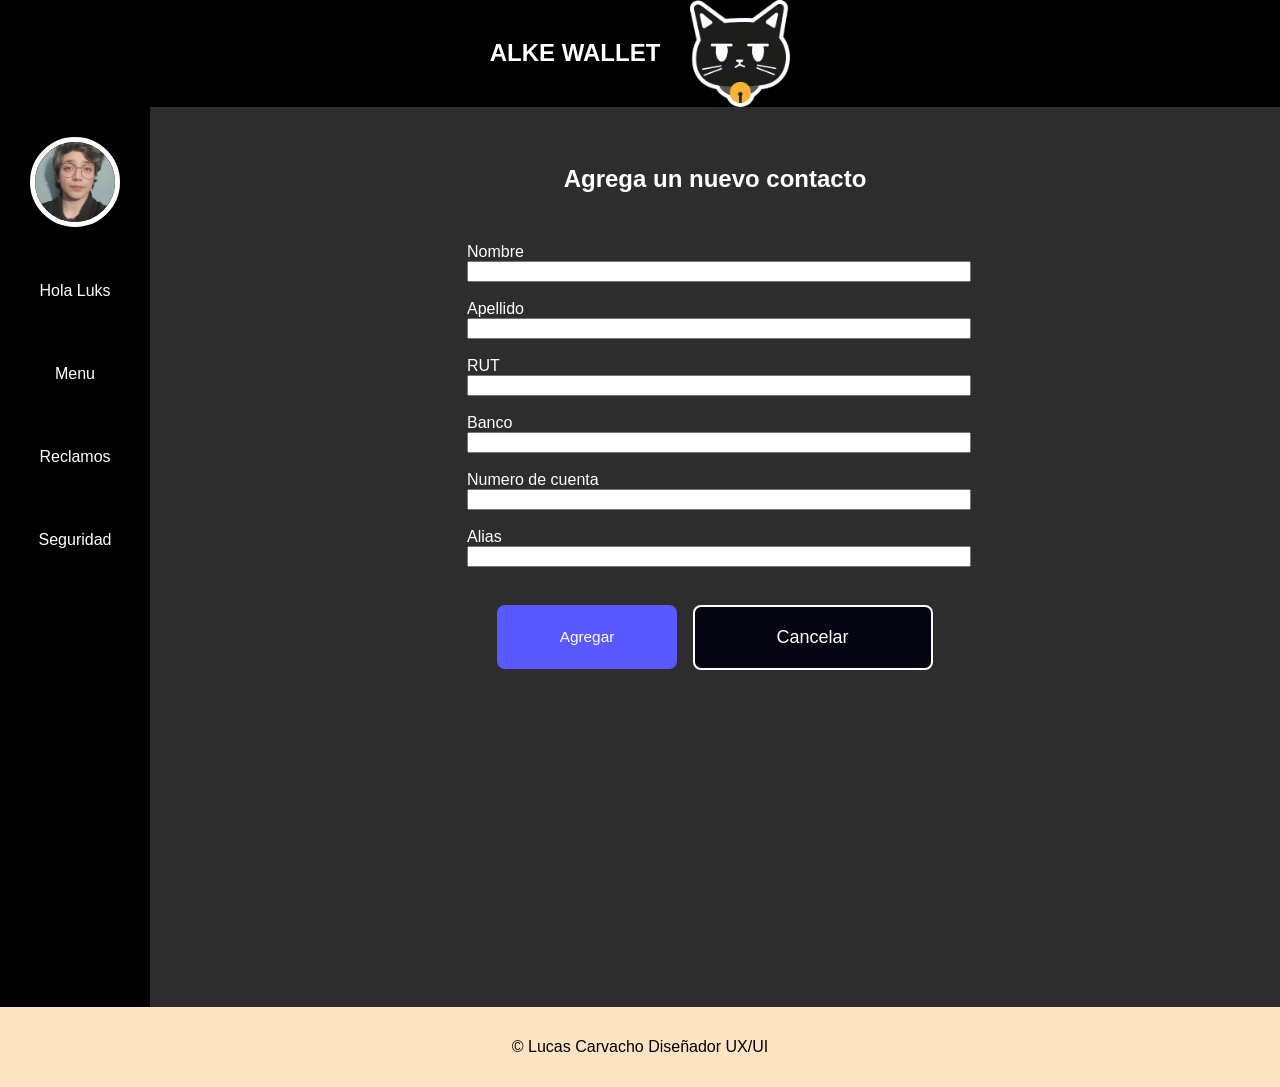
<file: add-contacts.html>
<!DOCTYPE html>
<html lang="en">

<head>
    <meta charset="UTF-8">
    <meta name="viewport" content="width=device-width, initial-scale=1.0">
    <title>Document</title>
    <link rel="stylesheet" href="css/add-contacts.css">

</head>

<body>
    <section class="cosas-de-arriba">
        <h2>ALKE WALLET</h2>
        <img src="img/LOGO WALLET.png" alt="">
    </section>
    <div class="layout">
        <nav>
            <img src="img/fotoperfil.jpeg" alt="" class="fotoperfil">
            <ul class="menu-desplegable">
                <li>
                    <a href="#">Hola Luks</a>
                    <ul>
                        <li><a href="index.html">Cerrar Sesión</a></li>
                    </ul>
                </li>
                <li>
                    <a href="#">Menu</a>
                    <ul>
                        <li><a href="transactions.html">Historial</a></li>
                        <li><a href="deposit.html">Fondos</a></li>
                        <li><a href="contacts.html">Contactos / Transferir</a></li>
                    </ul>
                </li>
                <li>
                    <a href="#">Reclamos </a>

                </li>
                <li>
                    <a href="#">Seguridad </a>

                </li>

            </ul>
        </nav>
        <div class="contenido">

            <h2>Agrega un nuevo contacto</h2>
            <form id="formularioContacto" class="formulario-contacto">
                <label for="Nombre">Nombre</label>
                <br>
                <input type="text" id="nombreContacto">
                <br>
                <br>
                <label for="Apellido">Apellido</label>
                <br>
                <input type="text" id="apellidoContacto">
                <br>
                <br>
                <label for="RUT">RUT</label>
                <br>
                <input type="text" id="rutContacto">
                <br>
                <br>
                <label for="Bamco">Banco</label>
                <br>
                <input type="text" id="bancoContacto">
                <br>
                <br>
                <label for="Numero de cuenta">Numero de cuenta</label>
                <br>
                <input type="text" id="numeroCuentaContacto">
                <br>
                <br>
                <label for="Alias">Alias</label>
                <br>
                <input type="text" id="aliasContacto">

                <br><br>
                <div class="fila-botones">
                    <button type="submit" id="botonGuardarContacto" class="boton-menu">
                        Agregar
                    </button>
                    <a href="contacts.html" class="boton-menu boton-regresar">Cancelar</a>
                </div>
            </form>
            </section>
        </div>
    </div>

    <footer>
        <p>© Lucas Carvacho Diseñador UX/UI</p>
    </footer>

    <script src="js/add-contacts.js"></script>

</body>

</html>
</file>
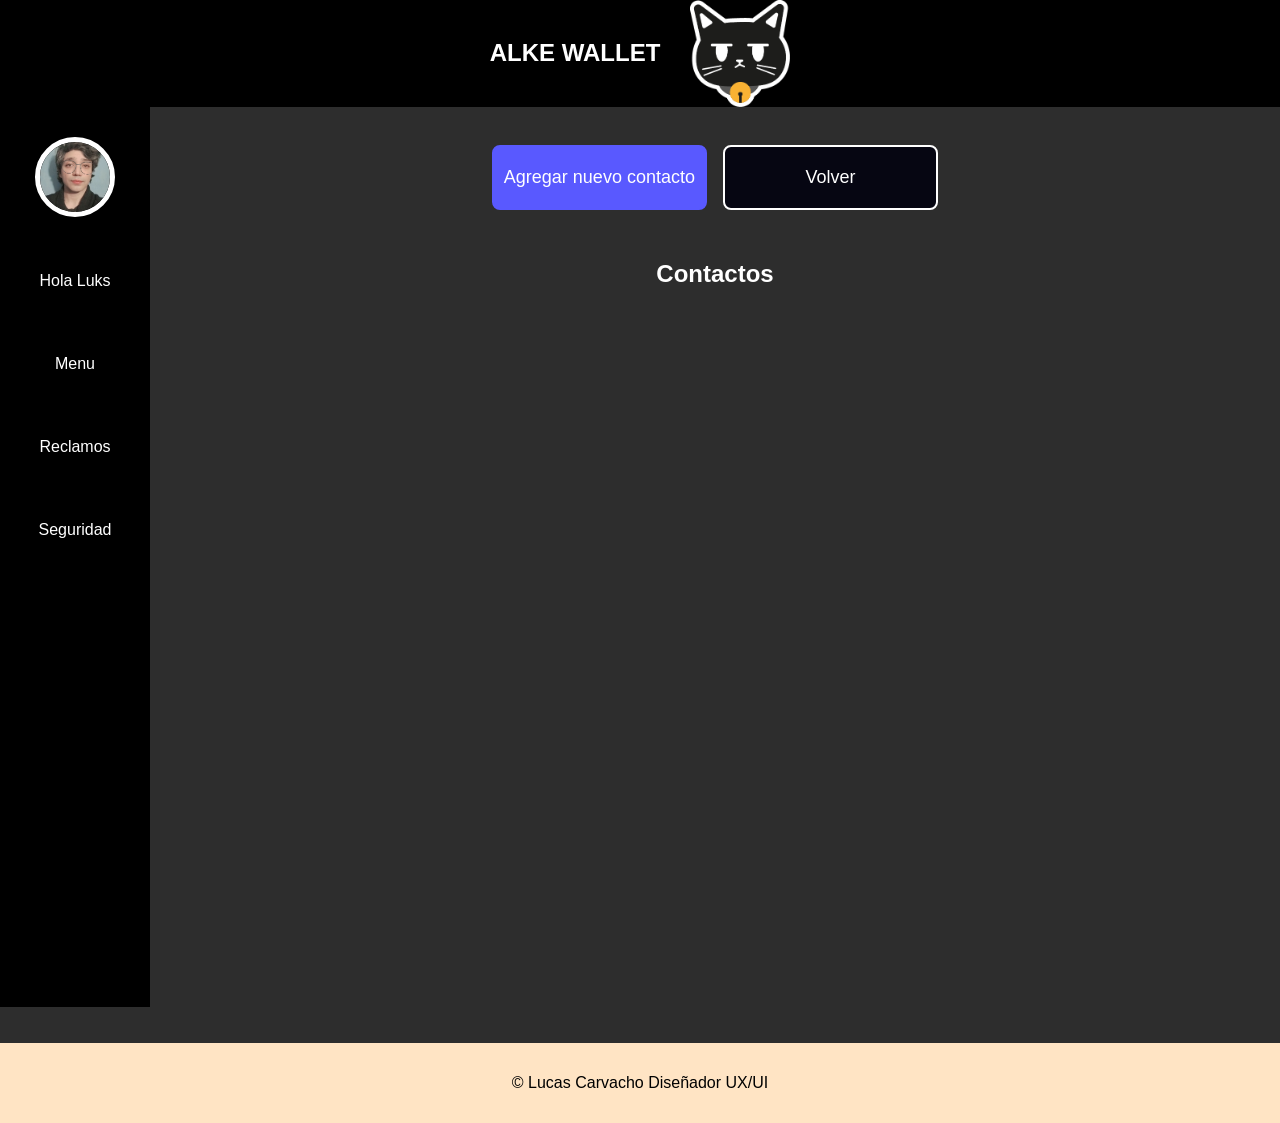
<file: contacts.html>
<!DOCTYPE html>
<html lang="en">

<head>
    <meta charset="UTF-8">
    <meta name="viewport" content="width=device-width, initial-scale=1.0">
    <title>Document</title>
    <link rel="stylesheet" href="css/contacts.css">

</head>

<body>
    <section class="cosas-de-arriba">
        <h2>ALKE WALLET</h2>
        <img src="img/LOGO WALLET.png" alt="">
    </section>
    <div class="layout">
        <nav>
            <img src="img/fotoperfil.jpeg" alt="" class="fotoperfil">
            <ul class="menu-desplegable">
                <li>
                    <a href="#">Hola Luks</a>
                    <ul>
                        <li><a href="index.html">Cerrar Sesión</a></li>
                    </ul>
                </li>
                <li>
                    <a href="#">Menu</a>
                    <ul>
                        <li><a href="transactions.html">Historial</a></li>
                        <li><a href="deposit.html">Fondos</a></li>
                        <li><a href="contacts.html">Contactos / Transferir</a></li>
                    </ul>
                </li>
                <li>
                    <a href="#">Reclamos </a>

                </li>
                <li>
                    <a href="#">Seguridad </a>

                </li>

            </ul>
        </nav>
        <div class="contenido">

            <section class="acciones-principales">
                <div class="fila-botones">

                    <a href="add-contacts.html" class="boton-menu">
                        Agregar nuevo contacto
                    </a>

                    <a href="menu.html" class="boton-menu boton-regresar">
                        Volver
                    </a>

                </div>



            </section>

            <div class="container">
                <h2>Contactos</h2>
                <!--aqui quiero poner la lista de contactos-->
                <ul id="listaContactos" class="lista-contactos">
                </ul>
            </div>

        </div>
    </div>

    <br>
    <br>

    <footer>
        <p>© Lucas Carvacho Diseñador UX/UI</p>
    </footer>

    <script src="js/contacts.js"></script>

</body>

</html>
</file>
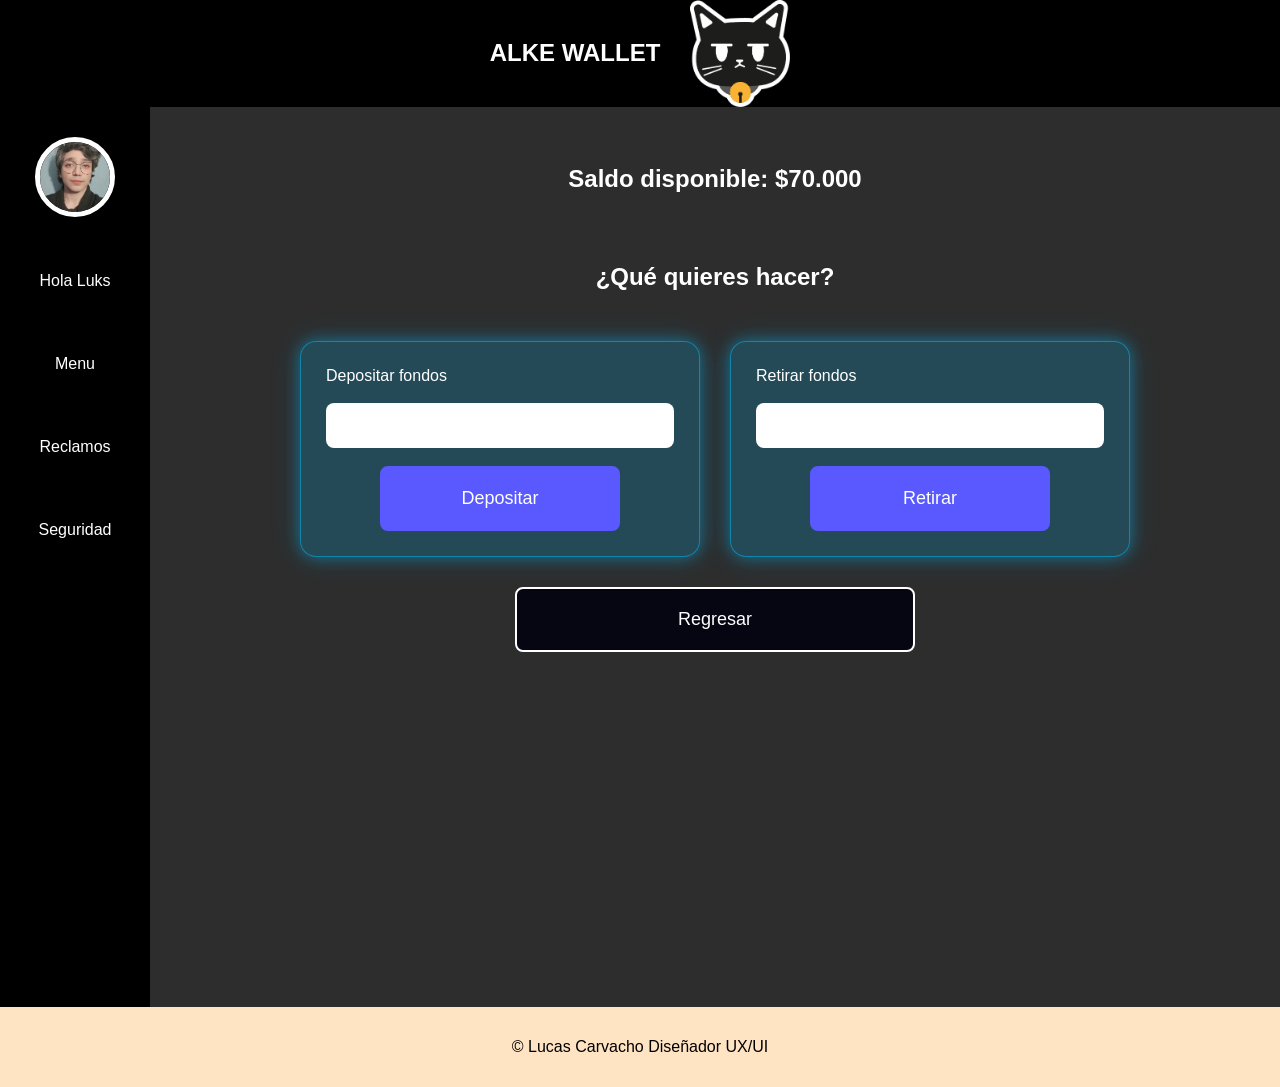
<file: deposit.html>
<!DOCTYPE html>
<html lang="en">

<head>
    <meta charset="UTF-8">
    <meta name="viewport" content="width=device-width, initial-scale=1.0">
    <title>Document</title>
    <link rel="stylesheet" href="css/deposit.css">
</head>

<body>
    <section class="cosas-de-arriba">
        <h2>ALKE WALLET</h2>
        <img src="img/LOGO WALLET.png" alt="">
    </section>
    <div class="layout">
        <nav>
            <img src="img/fotoperfil.jpeg" alt="" class="fotoperfil">
            <ul class="menu-desplegable">
                <li>
                    <a href="#">Hola Luks</a>
                    <ul>
                        <li><a href="index.html">Cerrar Sesión</a></li>
                    </ul>
                </li>
                <li>
                    <a href="#">Menu</a>
                    <ul>
                        <li><a href="transactions.html">Historial</a></li>
                        <li><a href="deposit.html">Fondos</a></li>
                        <li><a href="contacts.html">Contactos / Transferir</a></li>
                    </ul>
                </li>
                <li>
                    <a href="#">Reclamos </a>

                </li>
                <li>
                    <a href="#">Seguridad </a>

                </li>

            </ul>
        </nav>
        <div class="contenido">
            <!--aqui poner saldo disponible-->
            <h2 id="saldoDisponible"></h2>

            <h2>¿Qué quieres hacer?</h2>

            <div class="contenedor-fondos">
                <form id="formularioDepositar" class="formulario-depositar">
                    <label for="Depositar fondos">Depositar fondos</label>
                    <br><br>
                    <input type="number" id="depositarFondos">
                    <br><br>
                    <div class="fila-botones">

                        <button type="submit" id="botonDepositar" class="boton-menu">Depositar</button>
                    </div>
                </form>



                <form id="formularioRetirar" class="formulario-retirar">
                    <label for="Retirar fondos">Retirar fondos</label>
                    <br><br>
                    <input type="number" id="retirarFondos">
                    <br><br>
                    <div class="fila-botones">

                        <button type="submit" id="botonRetirar" class="boton-menu">Retirar</button>
                    </div>
                </form>
            </div>
            <a href="menu.html" class="boton-menu boton-regresar">Regresar</a>
            </section>
        </div>
    </div>

    <footer>
        <p>© Lucas Carvacho Diseñador UX/UI</p>
    </footer>

    <script src="js/deposit.js"></script>

</body>

</html>
</file>
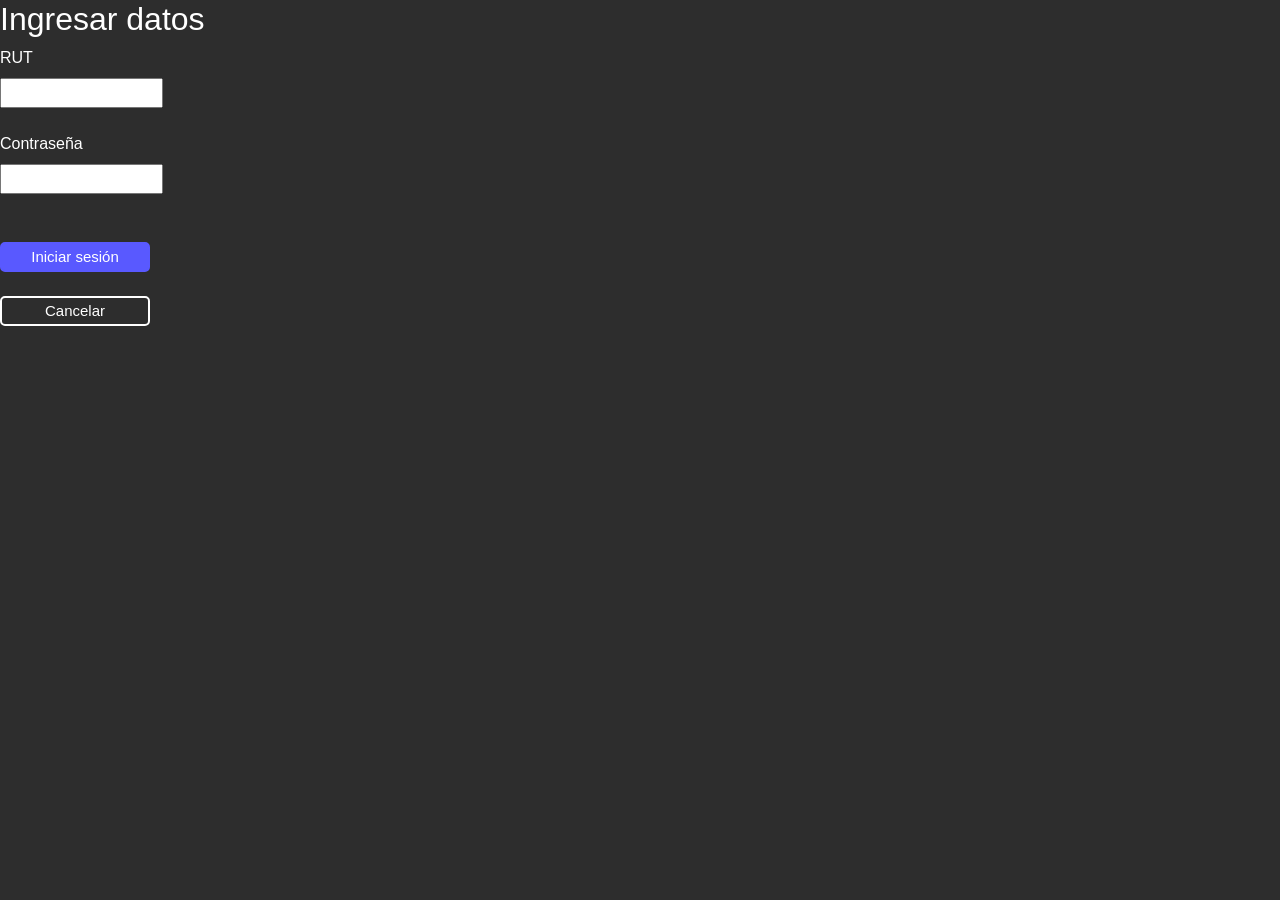
<file: login.html>
<!DOCTYPE html>
<html lang="en">

<head>
    <meta charset="UTF-8">
    <meta name="viewport" content="width=device-width, initial-scale=1.0">
    <title>Document</title>

    <link href="https://cdn.jsdelivr.net/npm/bootstrap@5.3.8/dist/css/bootstrap.min.css" rel="stylesheet"
        integrity="sha384-sRIl4kxILFvY47J16cr9ZwB07vP4J8+LH7qKQnuqkuIAvNWLzeN8tE5YBujZqJLB" crossorigin="anonymous">
    <link rel="stylesheet" href="css/login.css">
</head>

<body>
    <h2>Ingresar datos</h2>
    <form method="post">
        <label for="RUT" class="form-label">RUT</label>
        <br>
        <input type="text" class="cajita-rut" id="exampleInpRut">
        <br>
        <br>
        <label for="Contraseña" class="form-label">Contraseña</label>
        <br>
        <input type="password" class="cajita-contraseña" id="exampleInputPassword1">
    </form>
    <br><br>
    <!-- <a href="/menu.html" class="boton-principal">Iniciar sesión</a>-->
    <button type="button" class="btn btn-primary" id="botonIniciarSesion">Iniciar sesión</button>
    <br>
    <a href="/index.html" class="btn btn-secondary">Cancelar</a>
    <script src="https://code.jquery.com/jquery-3.7.1.min.js"></script>
    <script src="js/login.js"></script>
</body>

</html>
</file>
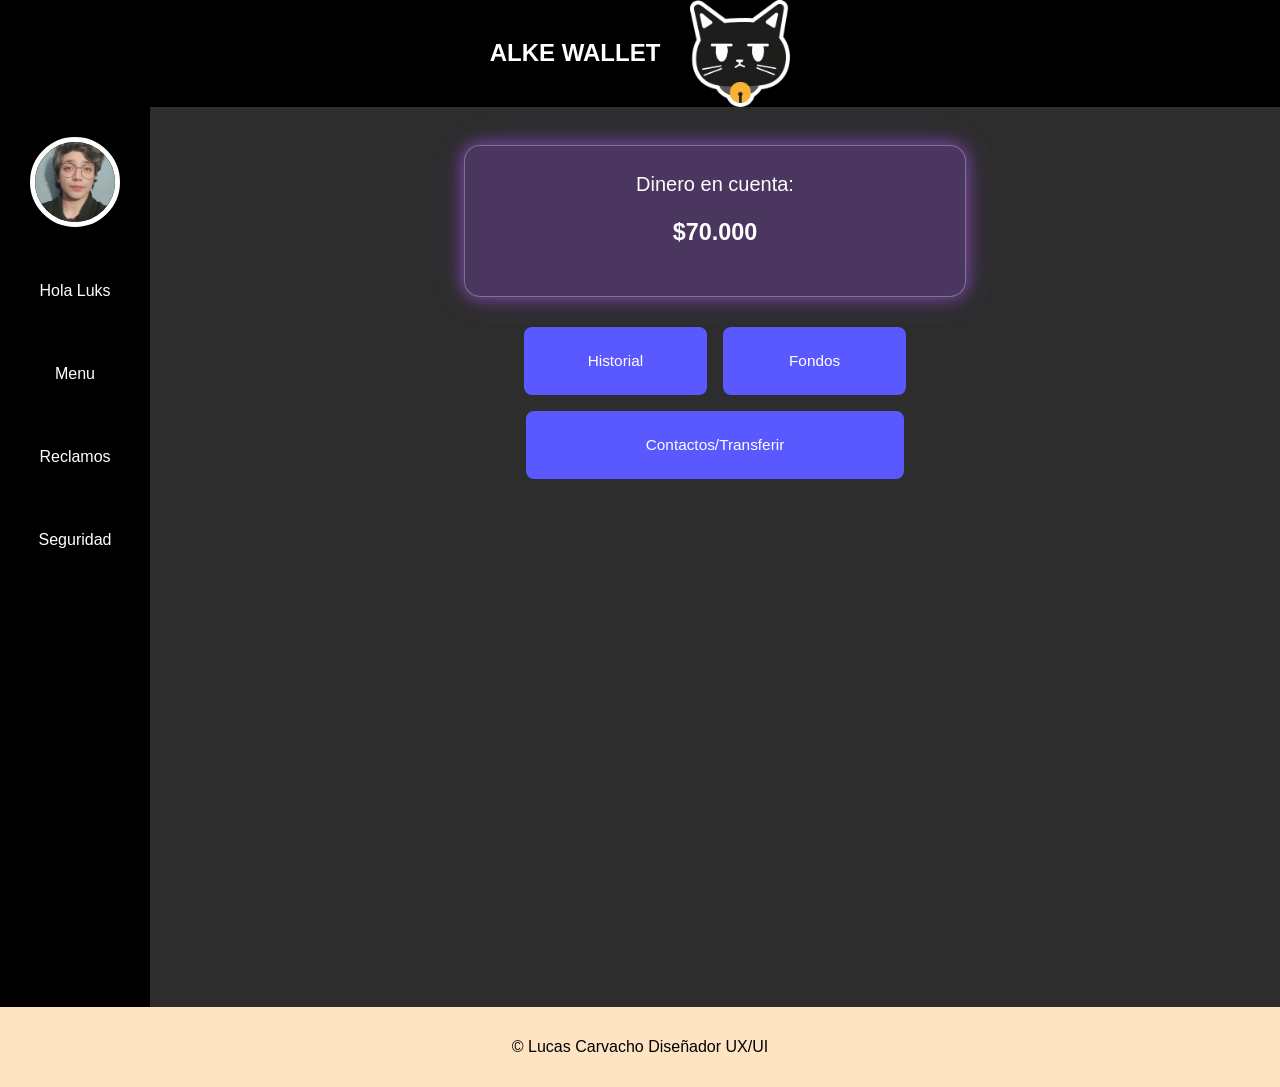
<file: menu.html>
<!DOCTYPE html>
<html lang="en">

<head>
    <meta charset="UTF-8">
    <meta name="viewport" content="width=device-width, initial-scale=1.0">
    <title>Document</title>
    <link rel="stylesheet" href="css/menu.css">

</head>

<body>
    <section class="cosas-de-arriba">
        <h2>ALKE WALLET</h2>
        <img src="img/LOGO WALLET.png" alt="">
    </section>
    <div class="layout">
        <nav>
            <img src="img/fotoperfil.jpeg" alt="" class="fotoperfil">
            <ul class="menu-desplegable">
                <li>
                    <a href="#">Hola Luks</a>
                    <ul>
                        <li><a href="/index.html">Cerrar Sesión</a></li>
                    </ul>
                </li>
                <li>
                    <a href="#">Menu</a>
                    <ul>
                        <li><a href="/transactions.html">Historial</a></li>
                        <li><a href="/deposit.html">Fondos</a></li>
                        <li><a href="/contacts.html">Contactos / Transferir</a></li>
                    </ul>
                </li>
                <li>
                    <a href="#">Reclamos </a>

                </li>
                <li>
                    <a href="#">Seguridad </a>

                </li>

            </ul>
        </nav>
        <div class="contenido">
            <div class="card-saldo">
                <label for="balance">Dinero en cuenta:</label>
                <h3 id="saldoCuenta">$70.000</h3>
            </div>
            <section class="acciones-principales">
                <div class="fila-botones">

                    <a href="transactions.html" class="boton-menu boton-historial">Historial</a>

                    <a href="deposit.html" class="boton-menu boton-tarjeta bloque">Fondos</a>
                </div>

                <a href="contacts.html" class="boton-menu boton-contactos">Contactos/Transferir</a>

            </section>
        </div>
    </div>

    <footer>
        <p>© Lucas Carvacho Diseñador UX/UI</p>
    </footer>

    <script src="js/menu.js"></script>

</body>

</html>
</file>
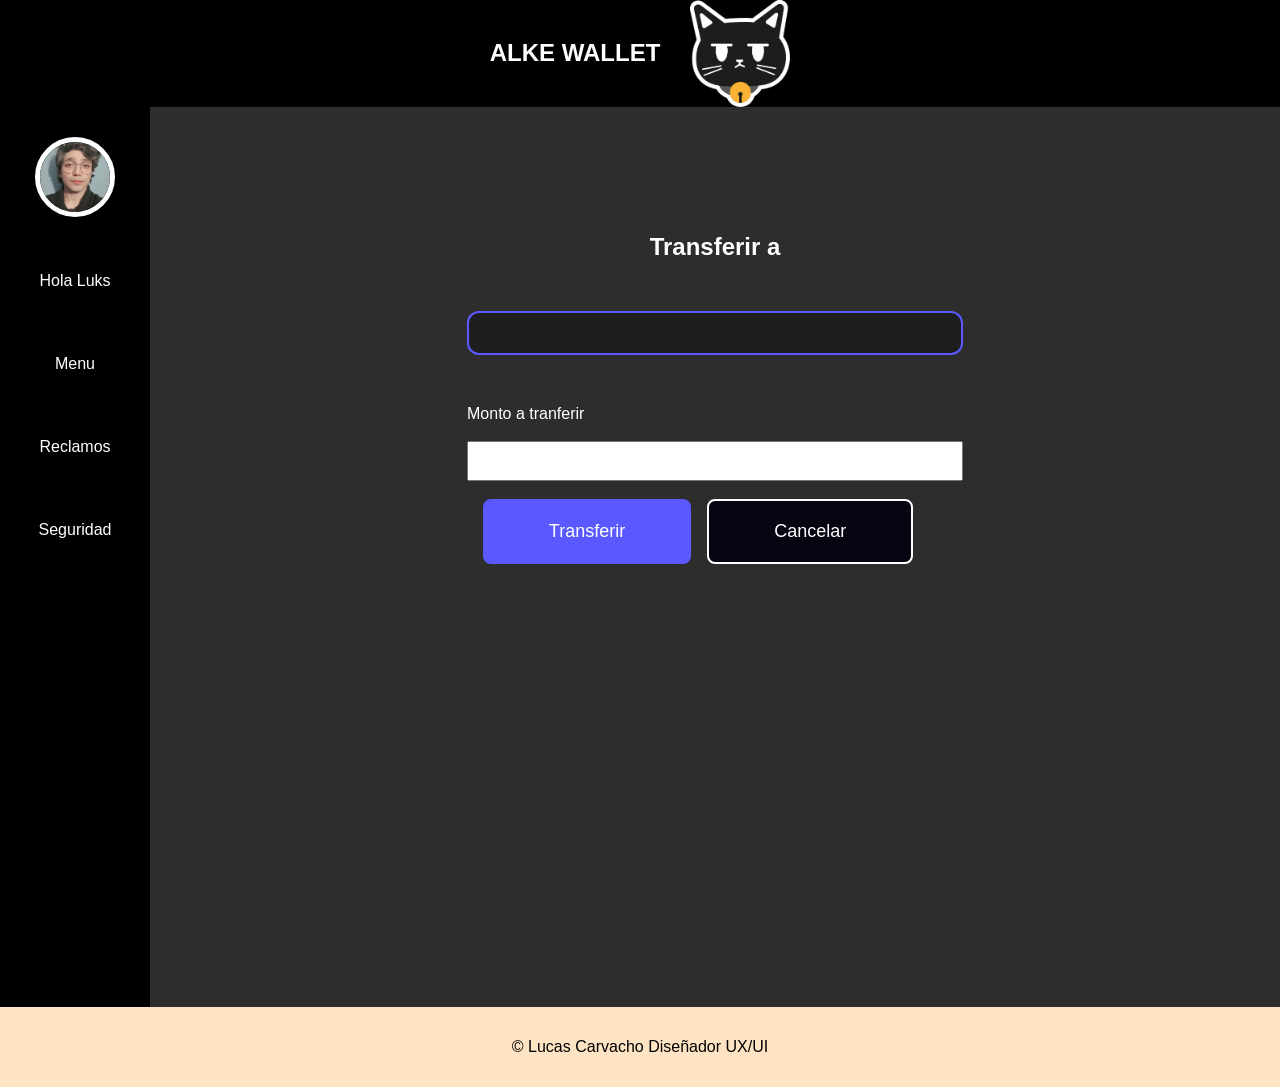
<file: sendmoney.html>
<!DOCTYPE html>
<html lang="en">

<head>
    <meta charset="UTF-8">
    <meta name="viewport" content="width=device-width, initial-scale=1.0">
    <title>Document</title>
    <link rel="stylesheet" href="css/sendmoney.css">
</head>

<body>
    <section class="cosas-de-arriba">
        <h2>ALKE WALLET</h2>
        <img src="img/LOGO WALLET.png" alt="">
    </section>
    <div class="layout">
        <nav>
            <img src="img/fotoperfil.jpeg" alt="" class="fotoperfil">
            <ul class="menu-desplegable">
                <li>
                    <a href="#">Hola Luks</a>
                    <ul>
                        <li><a href="index.html">Cerrar Sesión</a></li>
                    </ul>
                </li>
                <li>
                    <a href="#">Menu</a>
                    <ul>
                        <li><a href="transactions.html">Historial</a></li>
                        <li><a href="deposit.html">Fondos</a></li>
                        <li><a href="contacts.html">Contactos / Transferir</a></li>
                    </ul>
                </li>
                <li>
                    <a href="#">Reclamos </a>

                </li>
                <li>
                    <a href="#">Seguridad </a>

                </li>

            </ul>
        </nav>
        <div class="contenido">
            <!--aqui poner saldo disponible-->
            <h3 id="saldoDisponible"></h3>

            <h2>Transferir a </h2>

            <!--aqui poner una card con los datos del contacto seleccionado-->
            <div id="datosContactoTransferencia" class="contacto"></div>

            <form id="formularioTransferencia" class="formulario-contacto">
                <label for="Monto a tranferir">Monto a tranferir</label>
                <br><br>
                <input type="number" id="montoTransferir">
                <br>
                <br>
                <div class="fila-botones">
                    <br><br>
                    <button type="submit" id="botonTransferir" class="boton-menu">Transferir </button>
                    <a href="contacts.html" class="boton-menu boton-regresar">Cancelar</a>
                </div>
            </form>
            </section>
        </div>
    </div>

    <footer>
        <p>© Lucas Carvacho Diseñador UX/UI</p>
    </footer>

    <script src="js/sendmoney.js"></script>

</body>

</html>
</file>
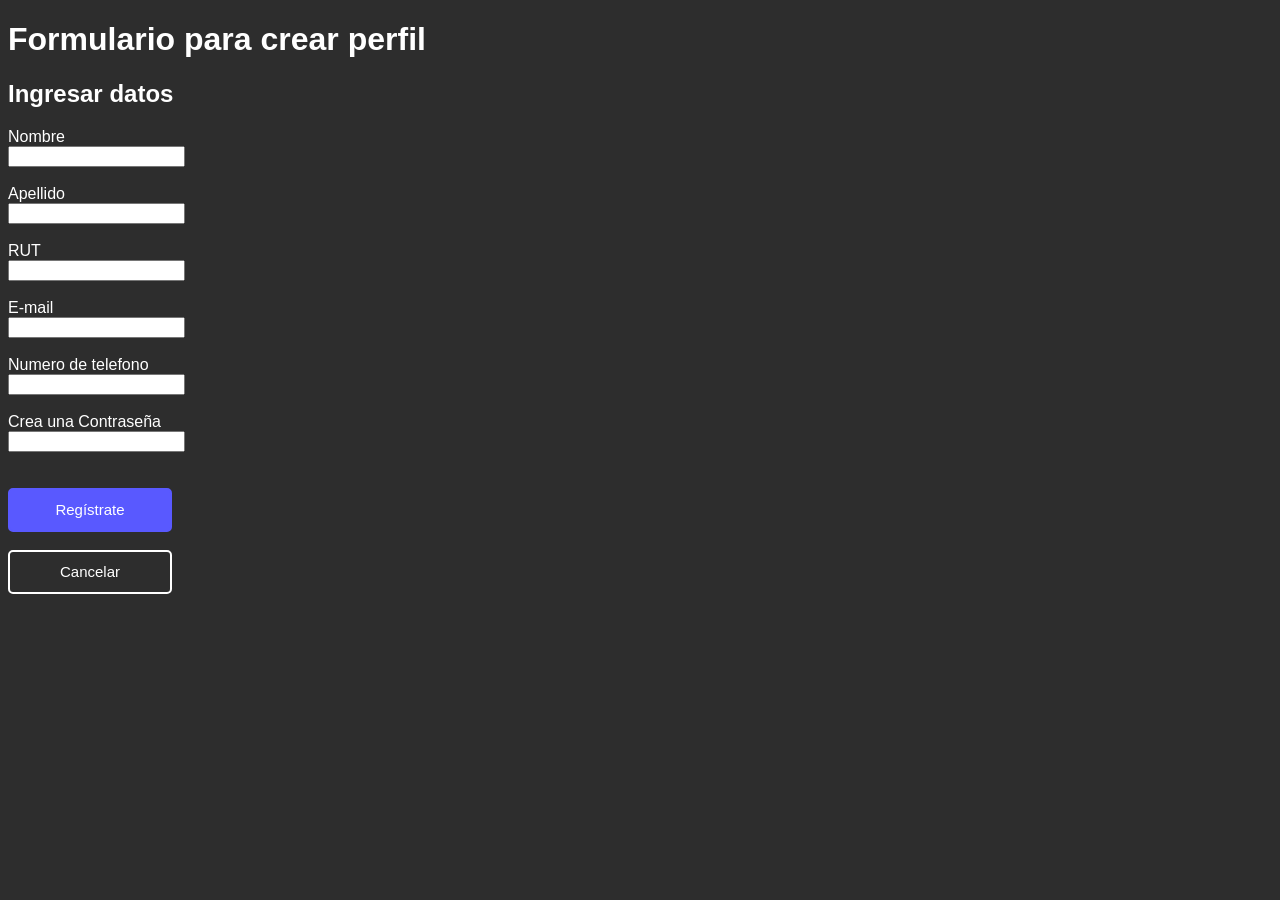
<file: signup.html>
<!DOCTYPE html>
<html lang="en">

<head>
    <meta charset="UTF-8">
    <meta name="viewport" content="width=device-width, initial-scale=1.0">
    <title>Document</title>
    <link rel="stylesheet" href="css/signup.css">
</head>

<body>
    <h1>Formulario para crear perfil</h1>
    <h2>Ingresar datos</h2>
    <form method="post" class="cajita-formulario-registro">
        <label for="Nombre">Nombre</label>
        <br>
        <input type="text">
        <br>
        <br>
        <label for="Apellido">Apellido</label>
        <br>
        <input type="text">
        <br>
        <br>
        <label for="RUT">RUT</label>
        <br>
        <input type="text">
        <br>
        <br>
        <label for="E-mail">E-mail</label>
        <br>
        <input type="text">
        <br>
        <br>
        <label for="Numero de telefono">Numero de telefono</label>
        <br>
        <input type="text">
        <br>
        <br>
        <label for="Contraseña">Crea una Contraseña</label>
        <br>
        <input type="password">
    </form>
    <br><br>
    <a href="menu.html" class="boton-principal">Regístrate</a>
    <br>
    <a href="index.html" class="boton-segundario">Cancelar</a>

</body>

</html>
</file>
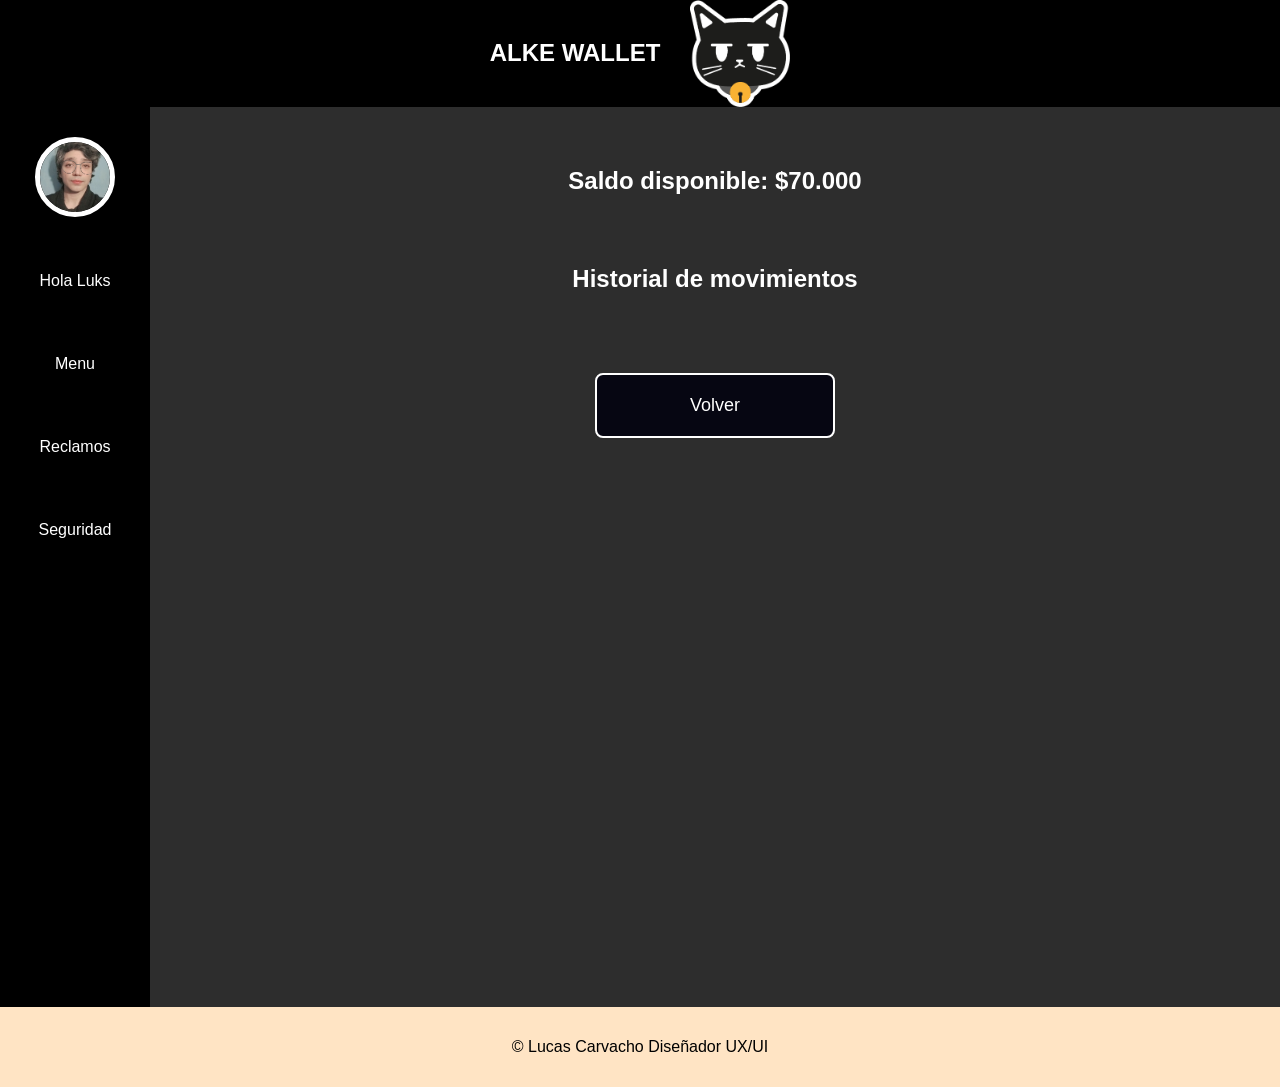
<file: transactions.html>
<!DOCTYPE html>
<html lang="en">

<head>
    <meta charset="UTF-8">
    <meta name="viewport" content="width=device-width, initial-scale=1.0">
    <title>Document</title>
    <link rel="stylesheet" href="css/transactions.css">

</head>

<body>
    <section class="cosas-de-arriba">
        <h2>ALKE WALLET</h2>
        <img src="img/LOGO WALLET.png" alt="">
    </section>
    <div class="layout">
        <nav>
            <img src="img/fotoperfil.jpeg" alt="" class="fotoperfil">
            <ul class="menu-desplegable">
                <li>
                    <a href="#">Hola Luks</a>
                    <ul>
                        <li><a href="index.html">Cerrar Sesión</a></li>
                    </ul>
                </li>
                <li>
                    <a href="#">Menu</a>
                    <ul>
                        <li><a href="transactions.html">Historial</a></li>
                        <li><a href="deposit.html">Fondos</a></li>
                        <li><a href="contacts.html">Contactos / Transferir</a></li>
                    </ul>
                </li>
                <li>
                    <a href="#">Reclamos </a>

                </li>
                <li>
                    <a href="#">Seguridad </a>

                </li>

            </ul>
        </nav>
        <div class="contenido">
            <h2 id="saldoDisponible"></h2>
            <h2>Historial de movimientos</h2>
            <!--aqui va el historial de movimientos-->
            <div id="listaMovimientos"></div>
            <section class="acciones-principales">
                <div class="fila-botones">

                    <a href="menu.html" class="boton-menu boton-Volver boton-regresar">Volver</a>


                </div>



            </section>
        </div>
    </div>

    <footer>
        <p>© Lucas Carvacho Diseñador UX/UI</p>
    </footer>

    <script src="js/transactions.js"></script>

</body>

</html>
</file>
<file: css/add-contacts.css>
/*general*/
body {
    background-color: #2D2D2D;
    color: white;
    font-family: sans-serif;
    margin: 0;
    min-height: 100vh;

}

.layout {
    display: flex;
}

.contenido {
    flex: 1;
    display: flex;
    flex-direction: column;
    justify-content: flex-start;
    align-items: center;
    gap: 30px;
    padding-top: 3%;
}

/*barrade navegacion*/
ul {
    list-style: none;
    background: black;
    margin: 0;
    padding: 0;
}

a {
    text-decoration: none;
    color: white
}

.menu-desplegable {
    display: flex;
    flex-direction: column;
    justify-content: flex-start;
    align-items: center;
    width: 150px;
    height: auto;
    padding-top: 20px;
    gap: 35px;
}

.menu-desplegable li {
    position: relative;
    width: 100%;
}

.menu-desplegable ul {
    position: absolute;
    min-width: 185px;
    display: none;
    margin-top: 20px;
}

.menu-desplegable>li>ul {
    top: 0;
    left: 100%;
}

.menu-desplegable a {
    display: flex;
    justify-content: center;
    width: 100%;
    padding: 15px 0;
    box-sizing: border-box;
    white-space: nowrap;
}

.menu-desplegable li a:hover {
    background: rgb(89, 89, 255);
}

.menu-desplegable li:hover>ul {
    display: block;
}

nav {
    width: 150px;
    min-height: 100vh;
    background-color: black;
    display: flex;
    flex-direction: column;
    align-items: center;
}

.cosas-de-arriba {
    background-color: black;
    display: flex;
    justify-content: center;
    align-items: center;
    gap: 30px;

}

img {
    width: 100px;
    display: flex;
    justify-content: flex-end;
    margin-top: 0px;
}

/*acciones principales*/






.bloque {
    /*position: relative;*/
}

.acciones-principales {
    display: flex;
    flex-direction: column;
    align-items: center;
    gap: 16px;
}

.fila-botones {
    display: flex;
    gap: 16px;
}

.boton-menu {
    display: flex;
    justify-content: center;
    align-items: center;

    width: clamp(160px, 14vw, 240px);
    height: clamp(50px, 5vw, 65px);

    background-color: rgb(89, 89, 255);
    color: white;
    border: 2px solid rgb(89, 89, 255);
    border-radius: 8px;

    font-size: clamp(14px, 1.2vw, 18px);
    text-decoration: none;
}

.boton-contactos {
    width: calc((clamp(160px, 14vw, 240px) * 2) + 16px);
}

.boton-menu:hover {
    background-color: rgb(151, 151, 244);
    color: white;
    border: 2px solid rgb(151, 151, 244);
}

.boton-regresar {
    display: flex;
    justify-content: center;
    align-items: center;

    width: 240px;
    height: 65px;

    background-color: rgb(6, 6, 18);
    color: white;
    border: 2px solid white;
    border-radius: 8px;

    font-size: 18px;
    text-decoration: none;
    box-sizing: border-box;
}

.boton-regresar:hover {
    background-color: rgb(62, 62, 63);
    color: white;
    border: 2px solid white;
}

/*card saldo*/

.card-saldo {
    display: flex;
    flex-direction: column;
    justify-content: center;
    align-items: center;

    width: 500px;
    height: 150px;

    background: rgba(168, 85, 247, 0.25);
    backdrop-filter: blur(12px);
    -webkit-backdrop-filter: blur(12px);

    border: 1px solid rgba(255, 255, 255, 0.3);
    border-radius: 16px;

    box-shadow:
        0 0 15px rgba(168, 85, 247, 0.6),
        0 0 30px rgba(168, 85, 247, 0.3);

    color: white;


    font-size: 20px;
}

.formulario-contacto {
    width: 496px;
    max-width: 90%;
}

.formulario-contacto input {
    width: 100%;
}

.fila-botones {
    display: flex;
    justify-content: center;
    gap: 16px;
    margin-top: 20px;
}

/* responsivo */
@media (max-width: 600px) {
    .formulario-contacto {
        width: 240px;
        max-width: 90%;
    }

    .formulario-contacto input {
        width: 100%;
    }

    .fila-botones {
        flex-direction: column;
        align-items: center;
        width: 100%;
    }

    .boton-menu {
        width: 100%;
        height: 60px;
        font-size: 15px;
    }
}

footer {
    background-color: bisque;
    color: black;
    text-align: center;
    padding: 15px;
}

.fotoperfil {
    width: 80px;
    height: 80px;
    border-radius: 50%;
    object-fit: cover;
    display: block;
    margin: 30px auto 20px auto;
    border: solid white 5px;
}
</file>
<file: css/contacts.css>
* {
    box-sizing: border-box;
}

/*general*/
body {
    background-color: #2D2D2D;
    color: white;
    font-family: sans-serif;
    margin: 0;
    min-height: 100vh;

}

.layout {
    display: flex;
}

.contenido {
    flex: 1;
    display: flex;
    flex-direction: column;
    justify-content: flex-start;
    align-items: center;
    gap: 30px;
    padding-top: 3%;
}

/*barrade navegacion*/
ul {
    list-style: none;
    background: black;
    margin: 0;
    padding: 0;
}

.lista-contactos {
    list-style: none;
    background: transparent;

    width: 100%;
    margin: 0;
    padding: 0;
}

a {
    text-decoration: none;
    color: white
}

.menu-desplegable {
    display: flex;
    flex-direction: column;
    justify-content: flex-start;
    align-items: center;
    width: 150px;
    height: auto;
    padding-top: 20px;
    gap: 35px;
}

.menu-desplegable li {
    position: relative;
    width: 100%;
}

.menu-desplegable ul {
    position: absolute;
    min-width: 185px;
    display: none;
    margin-top: 20px;
}

.menu-desplegable>li>ul {
    top: 0;
    left: 100%;
}

.menu-desplegable a {
    display: flex;
    justify-content: center;
    width: 100%;
    padding: 15px 0;
    box-sizing: border-box;
    white-space: nowrap;
}

.menu-desplegable li a:hover {
    background: rgb(89, 89, 255);
}

.menu-desplegable li:hover>ul {
    display: block;
}

nav {
    width: 150px;
    min-height: 100vh;
    background-color: black;
    display: flex;
    flex-direction: column;
    align-items: center;
}

.cosas-de-arriba {
    background-color: black;
    display: flex;
    justify-content: center;
    align-items: center;
    gap: 30px;

}

img {
    width: 100px;
    display: flex;
    justify-content: flex-end;
    margin-top: 0px;
}

/*acciones principales*/






.bloque {
    /*position: relative;*/
}

.acciones-principales {
    display: flex;
    flex-direction: column;
    align-items: center;
    gap: 16px;
}

.fila-botones {
    display: flex;
    justify-content: center;
    gap: 16px;
    width: 496px;
    max-width: 90%;
}

.boton-menu {
    display: flex;
    justify-content: center;
    align-items: center;

    width: 240px;
    height: 65px;

    background-color: rgb(89, 89, 255);
    color: white;
    border: 2px solid rgb(89, 89, 255);
    border-radius: 8px;

    font-size: 18px;
    text-decoration: none;
    box-sizing: border-box;
}

.boton-contactos {
    width: calc((clamp(160px, 14vw, 240px) * 2) + 16px);
}

.boton-menu:hover {
    background-color: rgb(151, 151, 244);
    color: white;
    border: 2px solid rgb(151, 151, 244);
}

.boton-regresar {
    display: flex;
    justify-content: center;
    align-items: center;

    width: 240px;
    height: 65px;

    background-color: rgb(6, 6, 18);
    color: white;
    border: 2px solid white;
    border-radius: 8px;

    font-size: 18px;
    text-decoration: none;
    box-sizing: border-box;
}

.boton-regresar:hover {
    background-color: rgb(62, 62, 63);
    color: white;
    border: 2px solid white;
}

/*card saldo*/

.card-saldo {
    display: flex;
    flex-direction: column;
    justify-content: center;
    align-items: center;

    width: 500px;
    height: 150px;

    background: rgba(168, 85, 247, 0.25);
    backdrop-filter: blur(12px);
    -webkit-backdrop-filter: blur(12px);

    border: 1px solid rgba(255, 255, 255, 0.3);
    border-radius: 16px;

    box-shadow:
        0 0 15px rgba(168, 85, 247, 0.6),
        0 0 30px rgba(168, 85, 247, 0.3);

    color: white;


    font-size: 20px;
}


footer {
    background-color: bisque;
    color: black;
    text-align: center;
    padding: 15px;
}

.fotoperfil {
    width: 80px;
    height: 80px;
    border-radius: 50%;
    object-fit: cover;
    display: block;
    margin: 30px auto 20px auto;
    border: solid white 5px;
}

/* Tarjeta de contacto */

.contacto {
    width: 496px;
    max-width: 90%;
    box-sizing: border-box;

    background-color: #1e1e1e;
    border: 2px solid rgb(89, 89, 255);
    border-radius: 12px;
    padding: 20px;
    margin-bottom: 20px;
}

.contacto h3 {
    margin-top: 0;
}

.acciones-contacto {
    display: flex;
    gap: 10px;
    margin-top: 15px;
}


.btn-transferir,
.btn-eliminar {
    padding: 8px 12px;
    border: none;
    border-radius: 6px;
    cursor: pointer;
}

.btn-transferir,
.btn-eliminar {
    flex: 1;
}

.btn-transferir {
    background-color: rgb(89, 89, 255);
    color: white;

}

.btn-eliminar {
    background-color: crimson;
    color: white;
}

.btn-transferir:hover {
    background-color: rgb(151, 151, 244);
}

.btn-eliminar:hover {
    background-color: #ff4d6d;
}

/* Define un ancho común para el título y la lista de contactos,
   manteniendo el contenido centrado y adaptable a pantallas pequeñas */

.container {
    width: 496px;
    max-width: 90%;
}

.container h2 {
    text-align: center;
}

/*responcivo*/
@media (max-width: 600px) {

    .container,
    .lista-contactos,
    .fila-botones {
        width: 300px;
        max-width: 90%;
    }

    .formulario-contacto {
        width: 300px;
        max-width: 90%;
    }

    .contacto,
    .boton-menu {
        width: 100%;
        max-width: 100%;
    }

    .fila-botones {
        flex-direction: column;
        align-items: center;
    }

    .boton-menu {
        height: 60px;
        font-size: 15px;
        text-align: center;
    }
}
</file>
<file: css/deposit.css>
* {
    box-sizing: border-box;
}

/*general*/
body {
    background-color: #2D2D2D;
    color: white;
    font-family: sans-serif;
    margin: 0;
    min-height: 100vh;
}

.layout {
    display: flex;
}

.contenido {
    flex: 1;
    display: flex;
    flex-direction: column;
    justify-content: flex-start;
    align-items: center;
    gap: 30px;
    padding-top: 3%;
}

/*barrade navegacion*/
ul {
    list-style: none;
    background: black;
    margin: 0;
    padding: 0;
}

.lista-contactos {
    list-style: none;
    background: transparent;

    width: 100%;
    margin: 0;
    padding: 0;
}

a {
    text-decoration: none;
    color: white
}

.menu-desplegable {
    display: flex;
    flex-direction: column;
    justify-content: flex-start;
    align-items: center;
    width: 150px;
    height: auto;
    padding-top: 20px;
    gap: 35px;
}

.menu-desplegable li {
    position: relative;
    width: 100%;
}

.menu-desplegable ul {
    position: absolute;
    min-width: 185px;
    display: none;
    margin-top: 20px;
}

.menu-desplegable>li>ul {
    top: 0;
    left: 100%;
}

.menu-desplegable a {
    display: flex;
    justify-content: center;
    width: 100%;
    padding: 15px 0;
    box-sizing: border-box;
    white-space: nowrap;
}

.menu-desplegable li a:hover {
    background: rgb(89, 89, 255);
}

.menu-desplegable li:hover>ul {
    display: block;
}

nav {
    width: 150px;
    min-height: 100vh;
    background-color: black;
    display: flex;
    flex-direction: column;
    align-items: center;
}

.cosas-de-arriba {
    background-color: black;
    display: flex;
    justify-content: center;
    align-items: center;
    gap: 30px;

}

img {
    width: 100px;
    display: flex;
    justify-content: flex-end;
    margin-top: 0px;
}

/*acciones principales*/






.bloque {
    /*position: relative;*/
}

.acciones-principales {
    display: flex;
    flex-direction: column;
    align-items: center;
    gap: 16px;
}

.fila-botones {
    display: flex;
    justify-content: center;
    gap: 16px;
    width: 496px;
    max-width: 90%;
}

.boton-menu {
    display: flex;
    justify-content: center;
    align-items: center;

    width: 240px;
    height: 65px;

    background-color: rgb(89, 89, 255);
    color: white;
    border: 2px solid rgb(89, 89, 255);
    border-radius: 8px;

    font-size: 18px;
    text-decoration: none;
    box-sizing: border-box;
}

.boton-contactos {
    width: calc((clamp(160px, 14vw, 240px) * 2) + 16px);
}

.boton-menu:hover {
    background-color: rgb(151, 151, 244);
    color: white;
    border: 2px solid rgb(151, 151, 244);
}

.boton-regresar {
    display: flex;
    justify-content: center;
    align-items: center;

    width: 240px;
    height: 65px;

    background-color: rgb(6, 6, 18);
    color: white;
    border: 2px solid white;
    border-radius: 8px;

    font-size: 18px;
    text-decoration: none;
    box-sizing: border-box;
}

.boton-regresar:hover {
    background-color: rgb(62, 62, 63);
    color: white;
    border: 2px solid white;
}

/*card saldo*/

.card-saldo {
    display: flex;
    flex-direction: column;
    justify-content: center;
    align-items: center;

    width: 500px;
    height: 150px;

    background: rgba(168, 85, 247, 0.25);
    backdrop-filter: blur(12px);
    -webkit-backdrop-filter: blur(12px);

    border: 1px solid rgba(255, 255, 255, 0.3);
    border-radius: 16px;

    box-shadow:
        0 0 15px rgba(168, 85, 247, 0.6),
        0 0 30px rgba(168, 85, 247, 0.3);

    color: white;


    font-size: 20px;
}


footer {
    background-color: bisque;
    color: black;
    text-align: center;
    padding: 15px;
}

.fotoperfil {
    width: 80px;
    height: 80px;
    border-radius: 50%;
    object-fit: cover;
    display: block;
    margin: 30px auto 20px auto;
    border: solid white 5px;
}

/* Tarjeta de contacto */

.contacto {
    width: 496px;
    max-width: 90%;
    box-sizing: border-box;

    background-color: #1e1e1e;
    border: 2px solid rgb(89, 89, 255);
    border-radius: 12px;
    padding: 20px;
    margin-bottom: 20px;
}

.contacto h3 {
    margin-top: 0;
}

.acciones-contacto {
    display: flex;
    gap: 10px;
    margin-top: 15px;
}


.btn-transferir,
.btn-eliminar {
    padding: 8px 12px;
    border: none;
    border-radius: 6px;
    cursor: pointer;
}

.btn-transferir,
.btn-eliminar {
    flex: 1;
}

.btn-transferir {
    background-color: rgb(89, 89, 255);
    color: white;

}

.btn-eliminar {
    background-color: crimson;
    color: white;
}

.btn-transferir:hover {
    background-color: #7a74ff;
}

.btn-eliminar:hover {
    background-color: #ff4d6d;
}

/* Define un ancho común para el título y la lista de contactos,
   manteniendo el contenido centrado y adaptable a pantallas pequeñas */

.container {
    width: 496px;
    max-width: 90%;
}

.container h2 {
    text-align: center;
}

.formulario-contacto {
    width: 496px;
    max-width: 90%;
}

#montoTransferir {
    width: 100%;
    height: 40px;
}

/*cards depositar y retirar*/

.contenedor-fondos {
    display: flex;
    justify-content: center;
    gap: 30px;
    width: 90%;
    max-width: 900px;
}

.formulario-depositar,
.formulario-retirar {
    width: 100%;
    max-width: 400px;
    background: rgba(0, 191, 255, 0.20);
    border: 1px solid rgba(0, 191, 255, 0.5);
    border-radius: 16px;
    padding: 25px;
    box-shadow:
        0 0 15px rgba(0, 191, 255, 0.4),
        0 0 30px rgba(0, 191, 255, 0.2);
}

.formulario-depositar input,
.formulario-retirar input {
    width: 100%;
    height: 45px;
    border-radius: 8px;
    border: none;
    padding: 0 12px;
    font-size: 18px;
}

.formulario-depositar .fila-botones,
.formulario-retirar .fila-botones {
    width: 100%;
    max-width: 100%;
}

.boton-regresar {
    width: 400px;
    max-width: 90%;
}

/*responcivo*/
@media (max-width: 600px) {

    .container,

    .fila-botones {
        width: 300px;
        max-width: 90%;
    }

    .contenedor-fondos {
        flex-direction: column;
        align-items: center;
    }

    .formulario-depositar,
    .formulario-retirar {
        max-width: 300px;
    }


    .boton-menu {
        width: 100%;
        max-width: 100%;
    }

    .fila-botones {
        flex-direction: column;
        align-items: center;
    }

    .boton-menu {
        height: 60px;
        font-size: 15px;
        text-align: center;
    }

    .boton-regresar {
        width: 300px;
        max-width: 300px;
    }

}
</file>
<file: css/login.css>
body {
    background-color: #2D2D2D;
    place-items: center;
    color: white;
    font-family: sans-serif;
}

.btn-primary {
    font-size: 15px;
    padding: 5px 5px;
    background-color: rgb(89, 89, 255);
    color: white;
    border: 2px solid rgb(89, 89, 255);
    cursor: pointer;
    border-radius: 5px;
    width: 150px;
    height: 30px;
    display: flex;
    justify-content: center;
    align-items: center;
    text-decoration: none;
    font-family: sans-serif;
}

.btn-primary:hover {
    background-color: rgb(151, 151, 244);
    color: white;
    border: 2px solid rgb(151, 151, 244);
}

.btn-secondary {
    font-size: 15px;
    padding: 5px 5px;
    background-color: #2D2D2D;
    color: white;
    border: 2px solid white;
    cursor: pointer;
    border-radius: 5px;
    width: 150px;
    height: 30px;
    display: flex;
    justify-content: center;
    align-items: center;
    text-decoration: none;
    font-family: sans-serif;
}

.boton-segundario:hover {
    background-color: #2D2D2D;
    color: rgb(89, 89, 255);
    border: 2px solid rgb(89, 89, 255);
}

.logo-gato {
    display: flex;
    justify-content: center;
}

.cajita-rut {
    width: 163px;
}

.cajita-rut:hover {
    border: 2px solid rgb(89, 89, 255);
}

.cajita-contraseña {
    width: 163px;
}

.cajita-contraseña:hover {
    border: 2px solid rgb(89, 89, 255);
}
</file>
<file: css/menu.css>
/*general*/
body {
    background-color: #2D2D2D;
    color: white;
    font-family: sans-serif;
    margin: 0;
    min-height: 100vh;

}

.layout {
    display: flex;
}

.contenido {
    flex: 1;
    display: flex;
    flex-direction: column;
    justify-content: flex-start;
    align-items: center;
    gap: 30px;
    padding-top: 3%;
}

/*barrade navegacion*/
ul {
    list-style: none;
    background: black;
    margin: 0;
    padding: 0;
}

a {
    text-decoration: none;
    color: white
}

.menu-desplegable {
    display: flex;
    flex-direction: column;
    justify-content: flex-start;
    align-items: center;
    width: 150px;
    height: auto;
    padding-top: 20px;
    gap: 35px;
}

.menu-desplegable li {
    position: relative;
    width: 100%;
}

.menu-desplegable ul {
    position: absolute;
    min-width: 185px;
    display: none;
    margin-top: 20px;
}

.menu-desplegable>li>ul {
    top: 0;
    left: 100%;
}

.menu-desplegable a {
    display: flex;
    justify-content: center;
    width: 100%;
    padding: 15px 0;
    box-sizing: border-box;
    white-space: nowrap;
}

.menu-desplegable li a:hover {
    background: rgb(89, 89, 255);
}

.menu-desplegable li:hover>ul {
    display: block;
}

nav {
    width: 150px;
    min-height: 100vh;
    background-color: black;
    display: flex;
    flex-direction: column;
    align-items: center;
}

.cosas-de-arriba {
    background-color: black;
    display: flex;
    justify-content: center;
    align-items: center;
    gap: 30px;

}

img {
    width: 100px;
    display: flex;
    justify-content: flex-end;
    margin-top: 0px;
}

/*acciones principales*/






.bloque {
    /*position: relative;*/
}

.acciones-principales {
    display: flex;
    flex-direction: column;
    align-items: center;
    gap: 16px;
}

.fila-botones {
    display: flex;
    gap: 16px;
}

.boton-menu {
    display: flex;
    justify-content: center;
    align-items: center;

    width: clamp(160px, 14vw, 240px);
    height: clamp(50px, 5vw, 65px);

    background-color: rgb(89, 89, 255);
    color: white;
    border: 2px solid rgb(89, 89, 255);
    border-radius: 8px;

    font-size: clamp(14px, 1.2vw, 18px);
    text-decoration: none;
}

.boton-contactos {
    width: calc((clamp(160px, 14vw, 240px) * 2) + 16px);
}

.boton-menu:hover {
    background-color: rgb(151, 151, 244);
    color: white;
    border: 2px solid rgb(151, 151, 244);
}

/*card saldo*/

.card-saldo {
    display: flex;
    flex-direction: column;
    justify-content: center;
    align-items: center;

    width: 500px;
    height: 150px;

    background: rgba(168, 85, 247, 0.25);
    backdrop-filter: blur(12px);
    -webkit-backdrop-filter: blur(12px);

    border: 1px solid rgba(255, 255, 255, 0.3);
    border-radius: 16px;

    box-shadow:
        0 0 15px rgba(168, 85, 247, 0.6),
        0 0 30px rgba(168, 85, 247, 0.3);

    color: white;


    font-size: 20px;
}


/*responsivo*/
@media (max-width: 600px) {
    .fila-botones {
        flex-direction: column;
        align-items: center;
        width: 100%;
        gap: 16px;
    }

    .card-saldo,
    .boton-menu,
    .boton-contactos {
        width: 80%;
        max-width: 300px;
        min-width: 240px;
    }

    .boton-menu,
    .boton-contactos {
        height: 60px;
        font-size: 15px;
        padding: 0 10px;
        text-align: center;
    }
}

footer {
    background-color: bisque;
    color: black;
    text-align: center;
    padding: 15px;
}

.fotoperfil {
    width: 80px;
    height: 80px;
    border-radius: 50%;
    object-fit: cover;
    display: block;
    margin: 30px auto 20px auto;
    border: solid white 5px;
}
</file>
<file: css/sendmoney.css>
* {
    box-sizing: border-box;
}

/*general*/
body {
    background-color: #2D2D2D;
    color: white;
    font-family: sans-serif;
    margin: 0;
    min-height: 100vh;
}

.layout {
    display: flex;
}

.contenido {
    flex: 1;
    display: flex;
    flex-direction: column;
    justify-content: flex-start;
    align-items: center;
    gap: 30px;
    padding-top: 3%;
}

/*barrade navegacion*/
ul {
    list-style: none;
    background: black;
    margin: 0;
    padding: 0;
}

.lista-contactos {
    list-style: none;
    background: transparent;

    width: 100%;
    margin: 0;
    padding: 0;
}

a {
    text-decoration: none;
    color: white
}

.menu-desplegable {
    display: flex;
    flex-direction: column;
    justify-content: flex-start;
    align-items: center;
    width: 150px;
    height: auto;
    padding-top: 20px;
    gap: 35px;
}

.menu-desplegable li {
    position: relative;
    width: 100%;
}

.menu-desplegable ul {
    position: absolute;
    min-width: 185px;
    display: none;
    margin-top: 20px;
}

.menu-desplegable>li>ul {
    top: 0;
    left: 100%;
}

.menu-desplegable a {
    display: flex;
    justify-content: center;
    width: 100%;
    padding: 15px 0;
    box-sizing: border-box;
    white-space: nowrap;
}

.menu-desplegable li a:hover {
    background: rgb(89, 89, 255);
}

.menu-desplegable li:hover>ul {
    display: block;
}

nav {
    width: 150px;
    min-height: 100vh;
    background-color: black;
    display: flex;
    flex-direction: column;
    align-items: center;
}

.cosas-de-arriba {
    background-color: black;
    display: flex;
    justify-content: center;
    align-items: center;
    gap: 30px;

}

img {
    width: 100px;
    display: flex;
    justify-content: flex-end;
    margin-top: 0px;
}

/*acciones principales*/






.bloque {
    /*position: relative;*/
}

.acciones-principales {
    display: flex;
    flex-direction: column;
    align-items: center;
    gap: 16px;
}

.fila-botones {
    display: flex;
    justify-content: center;
    gap: 16px;
    width: 496px;
    max-width: 90%;
}

.boton-menu {
    display: flex;
    justify-content: center;
    align-items: center;

    width: 240px;
    height: 65px;

    background-color: rgb(89, 89, 255);
    color: white;
    border: 2px solid rgb(89, 89, 255);
    border-radius: 8px;

    font-size: 18px;
    text-decoration: none;
    box-sizing: border-box;
}

.boton-contactos {
    width: calc((clamp(160px, 14vw, 240px) * 2) + 16px);
}

.boton-menu:hover {
    background-color: rgb(151, 151, 244);
    color: white;
    border: 2px solid rgb(151, 151, 244);
}

.boton-regresar {
    display: flex;
    justify-content: center;
    align-items: center;

    width: 240px;
    height: 65px;

    background-color: rgb(6, 6, 18);
    color: white;
    border: 2px solid white;
    border-radius: 8px;

    font-size: 18px;
    text-decoration: none;
    box-sizing: border-box;
}

.boton-regresar:hover {
    background-color: rgb(62, 62, 63);
    color: white;
    border: 2px solid white;
}

/*card saldo*/

.card-saldo {
    display: flex;
    flex-direction: column;
    justify-content: center;
    align-items: center;

    width: 500px;
    height: 150px;

    background: rgba(168, 85, 247, 0.25);
    backdrop-filter: blur(12px);
    -webkit-backdrop-filter: blur(12px);

    border: 1px solid rgba(255, 255, 255, 0.3);
    border-radius: 16px;

    box-shadow:
        0 0 15px rgba(168, 85, 247, 0.6),
        0 0 30px rgba(168, 85, 247, 0.3);

    color: white;


    font-size: 20px;
}


footer {
    background-color: bisque;
    color: black;
    text-align: center;
    padding: 15px;
}

.fotoperfil {
    width: 80px;
    height: 80px;
    border-radius: 50%;
    object-fit: cover;
    display: block;
    margin: 30px auto 20px auto;
    border: solid white 5px;
}

/* Tarjeta de contacto */

.contacto {
    width: 496px;
    max-width: 90%;
    box-sizing: border-box;

    background-color: #1e1e1e;
    border: 2px solid rgb(89, 89, 255);
    border-radius: 12px;
    padding: 20px;
    margin-bottom: 20px;
}

.contacto h3 {
    margin-top: 0;
}

.acciones-contacto {
    display: flex;
    gap: 10px;
    margin-top: 15px;
}


.btn-transferir,
.btn-eliminar {
    padding: 8px 12px;
    border: none;
    border-radius: 6px;
    cursor: pointer;
}

.btn-transferir,
.btn-eliminar {
    flex: 1;
}

.btn-transferir {
    background-color: rgb(89, 89, 255);
    color: white;

}

.btn-eliminar {
    background-color: crimson;
    color: white;
}

.btn-transferir:hover {
    background-color: #7a74ff;
}

.btn-eliminar:hover {
    background-color: #ff4d6d;
}

/* Define un ancho común para el título y la lista de contactos,
   manteniendo el contenido centrado y adaptable a pantallas pequeñas */

.container {
    width: 496px;
    max-width: 90%;
}

.container h2 {
    text-align: center;
}

.formulario-contacto {
    width: 496px;
    max-width: 90%;
}

#montoTransferir {
    width: 100%;
    height: 40px;
}

/*responcivo*/
@media (max-width: 600px) {

    .container,
    .lista-contactos,
    .fila-botones {
        width: 300px;
        max-width: 90%;
    }

    .formulario-contacto {
        width: 300px;
        max-width: 90%;
    }

    .contacto,
    .boton-menu {
        width: 100%;
        max-width: 100%;
    }

    .fila-botones {
        flex-direction: column;
        align-items: center;
    }

    .boton-menu {
        height: 60px;
        font-size: 15px;
        text-align: center;
    }
}
</file>
<file: css/signup.css>
body {
    background-color: #2D2D2D;
    place-items: center;
    color: white;
    font-family: sans-serif;
}

.boton-principal {
    font-size: 15px;
    padding: 5px 5px;
    background-color: rgb(89, 89, 255);
    color: white;
    border: 2px solid rgb(89, 89, 255);
    cursor: pointer;
    border-radius: 5px;
    width: 150px;
    height: 30px;
    display: flex;
    justify-content: center;
    align-items: center;
    text-decoration: none;
    font-family: sans-serif;
}

.boton-principal:hover {
    background-color: rgb(151, 151, 244);
    color: white;
    border: 2px solid rgb(151, 151, 244);
}

.boton-segundario {
    font-size: 15px;
    padding: 5px 5px;
    background-color: #2D2D2D;
    color: white;
    border: 2px solid white;
    cursor: pointer;
    border-radius: 5px;
    width: 150px;
    height: 30px;
    display: flex;
    justify-content: center;
    align-items: center;
    text-decoration: none;
    font-family: sans-serif;
}

.boton-segundario:hover {
    background-color: rgb(62, 62, 63);
    color: white;
    border: 2px solid white;
}

.logo-gato {
    display: flex;
    justify-content: center;
}

.cajita-rut {
    width: 163px;
}

.cajita-rut :hover {
    border: 2px solid rgb(89, 89, 255);
}

.cajita-contraseña {
    width: 163px;
}

.cajita-contraseña :hover {
    border: 2px solid rgb(89, 89, 255);
}
</file>
<file: css/transactions.css>
* {
    box-sizing: border-box;
}

/*general*/
body {
    background-color: #2D2D2D;
    color: white;
    font-family: sans-serif;
    margin: 0;
    min-height: 100vh;

}

.layout {
    display: flex;
}

.contenido {
    flex: 1;
    width: 100%;
    overflow-x: hidden;
    padding: 40px 20px;

    display: flex;
    flex-direction: column;
    justify-content: flex-start;
    align-items: center;
    gap: 30px;
}

#listaMovimientos {
    width: 500px;
    max-width: 90%;
}

.movimiento {
    width: 100%;
}

/*barrade navegacion*/
ul {
    list-style: none;
    background: black;
    margin: 0;
    padding: 0;
}

a {
    text-decoration: none;
    color: white
}

.menu-desplegable {
    display: flex;
    flex-direction: column;
    justify-content: flex-start;
    align-items: center;
    width: 150px;
    height: auto;
    padding-top: 20px;
    gap: 35px;
}

.menu-desplegable li {
    position: relative;
    width: 100%;
}

.menu-desplegable ul {
    position: absolute;
    min-width: 185px;
    display: none;
    margin-top: 20px;
}

.menu-desplegable>li>ul {
    top: 0;
    left: 100%;
}

.menu-desplegable a {
    display: flex;
    justify-content: center;
    width: 100%;
    padding: 15px 0;
    box-sizing: border-box;
    white-space: nowrap;
}

.menu-desplegable li a:hover {
    background: rgb(89, 89, 255);
}

.menu-desplegable li:hover>ul {
    display: block;
}

nav {
    width: 150px;
    min-height: 100vh;
    background-color: black;
    display: flex;
    flex-direction: column;
    align-items: center;
}

.cosas-de-arriba {
    background-color: black;
    display: flex;
    justify-content: center;
    align-items: center;
    gap: 30px;

}

img {
    width: 100px;
    display: flex;
    justify-content: flex-end;
    margin-top: 0px;
}

/*acciones principales*/






.bloque {
    /*position: relative;*/
}

.acciones-principales {
    display: flex;
    flex-direction: column;
    align-items: center;
    gap: 16px;
}

.fila-botones {
    display: flex;
    gap: 16px;
}

.boton-menu {
    display: flex;
    justify-content: center;
    align-items: center;

    width: clamp(160px, 14vw, 240px);
    height: clamp(50px, 5vw, 65px);

    background-color: white;
    color: #2D2D2D;
    border: 2px solid white;
    border-radius: 8px;

    font-size: clamp(14px, 1.2vw, 18px);
    text-decoration: none;
}

.boton-contactos {
    width: calc((clamp(160px, 14vw, 240px) * 2) + 16px);
}

.boton-menu:hover {
    background-color: rgb(89, 89, 255);
    color: white;
    border: 2px solid rgb(89, 89, 255);
}

.boton-regresar {
    display: flex;
    justify-content: center;
    align-items: center;

    width: 240px;
    height: 65px;

    background-color: rgb(6, 6, 18);
    color: white;
    border: 2px solid white;
    border-radius: 8px;

    font-size: 18px;
    text-decoration: none;
    box-sizing: border-box;
}

.boton-regresar:hover {
    background-color: rgb(62, 62, 63);
    color: white;
    border: 2px solid white;
}

/*card saldo*/

.card-saldo {
    display: flex;
    flex-direction: column;
    justify-content: center;
    align-items: center;

    width: 500px;
    height: 150px;

    background: rgba(168, 85, 247, 0.25);
    backdrop-filter: blur(12px);
    -webkit-backdrop-filter: blur(12px);

    border: 1px solid rgba(255, 255, 255, 0.3);
    border-radius: 16px;

    box-shadow:
        0 0 15px rgba(168, 85, 247, 0.6),
        0 0 30px rgba(168, 85, 247, 0.3);

    color: white;


    font-size: 20px;
}

#listaMovimientos {
    width: 496px;
    max-width: 90%;
}

.movimiento {
    width: 100%;
    background: rgba(0, 191, 255, 0.20);
    border: 1px solid rgba(0, 191, 255, 0.5);
    border-radius: 16px;
    padding: 20px;
    margin-bottom: 20px;
    box-shadow:
        0 0 15px rgba(0, 191, 255, 0.4),
        0 0 30px rgba(0, 191, 255, 0.2);
}

.movimiento h3 {
    margin-top: 0;
}


/*responsivo*/
@media (max-width: 600px) {

    .layout {
        flex-direction: row;
    }

    nav {
        width: 130px;
        min-width: 130px;
    }

    .contenido {
        padding: 30px 12px;
        align-items: center;
    }

    #saldoDisponible,
    .contenido h2 {
        font-size: 20px;
        text-align: center;
    }

    #listaMovimientos {
        width: 100%;
        max-width: 300px;
    }

    .movimiento {
        width: 100%;
        padding: 18px;
    }

    .boton-menu {
        width: 300px;
        max-width: 90%;
        height: 60px;
        font-size: 15px;
    }

}

footer {
    background-color: bisque;
    color: black;
    text-align: center;
    padding: 15px;
}

.fotoperfil {
    width: 80px;
    height: 80px;
    border-radius: 50%;
    object-fit: cover;
    display: block;
    margin: 30px auto 20px auto;
    border: solid white 5px;
}
</file>
